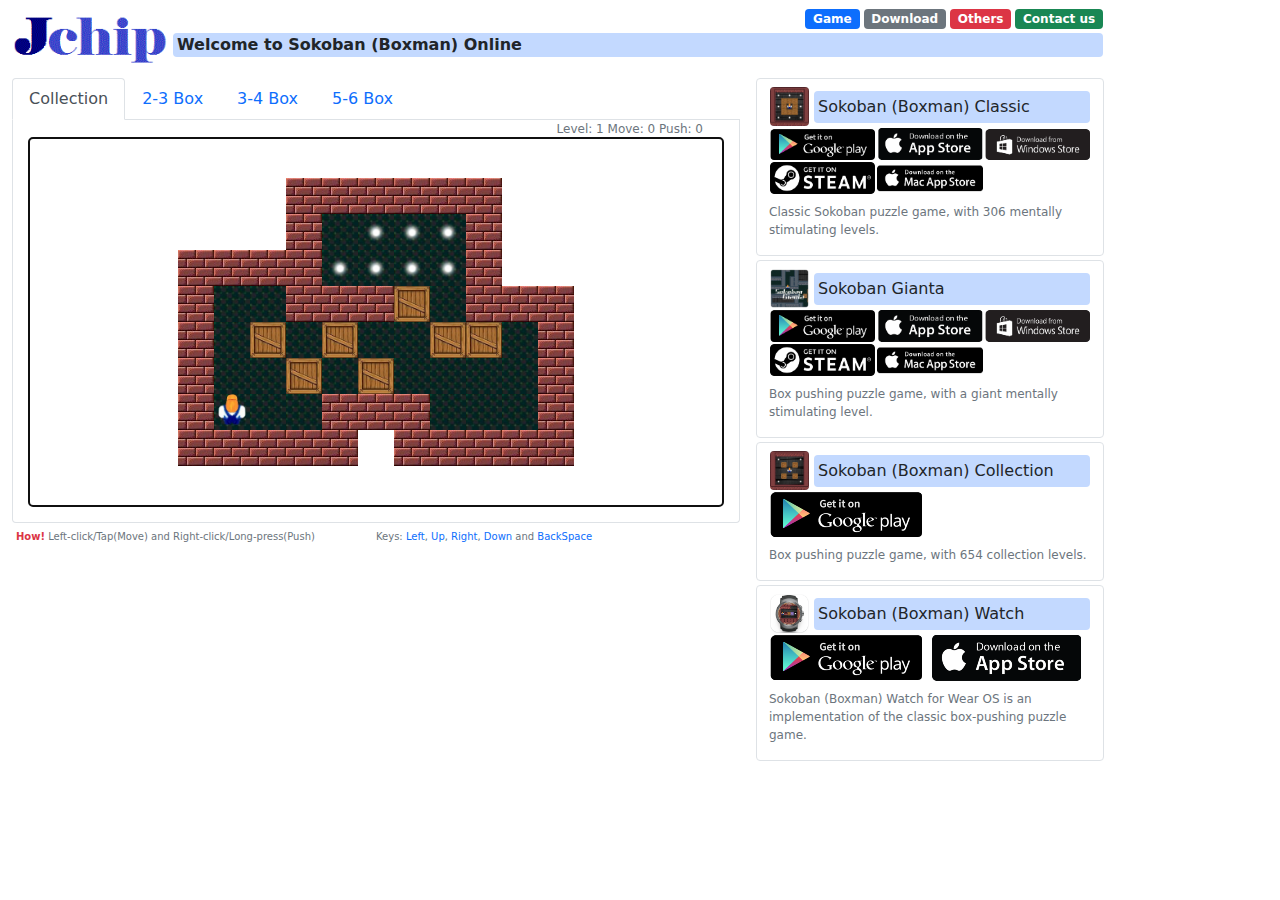
<file: index.html>
<!DOCTYPE html>
<html lang="en">
<head>
  <title>JChip Game</title>
  <meta charset="utf-8">
  <meta name="viewport" content="width=device-width, initial-scale=1">
  <link href="script/bootstrap-5.0.2/css/bootstrap.css" rel="stylesheet">
  <script src="script/bootstrap-5.0.2/js/bootstrap.bundle.min.js"></script>
  <script src="script/angular-1.8.2/angular.min.js"></script>
  <script src="script/angular-1.8.2/angular-cookies.min.js"></script>
  <script src="script/smtp-3.0.0/smtp.js"></script>
  <script src="script/controll/site-module.js"></script>
  <script src="script/controll/site-header.js"></script>
  <script src="script/controll/site-banner.js"></script>
  <script src="script/controll/site-download.js"></script>
  <script src="script/controll/site-other.js"></script>
  <script src="script/controll/site-game.js"></script>
  <script src="script/service/site-smtp.js"></script>
  <script src="script/service/site-game.js"></script>
  <script src="script/site/site-game-min.js"></script>
</head>

<body role=default data-ng-app="site-app" data-ng-controller="site-app-controll">

  <div class="container row bordered">
    <div class="col-sm-12">
      <div data-ng-include="'page/site-header.html'"></div>
    </div>
  </div>

  <div class="container row bordered" data-ng-if="page == 'game'">
    <div class="col-sm-8">
      <div class="pe-0" data-ng-include="'page/site-game.html'"></div>
    </div>
    <div class="col-sm-4">
      <div class="ps-3" data-ng-include="'page/site-banner.html'"></div>
    </div>
  </div>

  <div class="container row bordered" data-ng-if="page == 'download'">
    <div class="col-sm-12">
      <div data-ng-include="'page/site-download.html'"></div>
    </div>
  </div>
  
  <div class="container row bordered" data-ng-if="page == 'other'">
    <div class="col-sm-12">
      <div data-ng-include="'page/site-other.html'"></div>
    </div>
  </div>
  
  <!--
	http://localhost:4200/
	http://localhost:8080/
	https://jchipgame.github.io/
  -->

</body>
</html>
</file>
